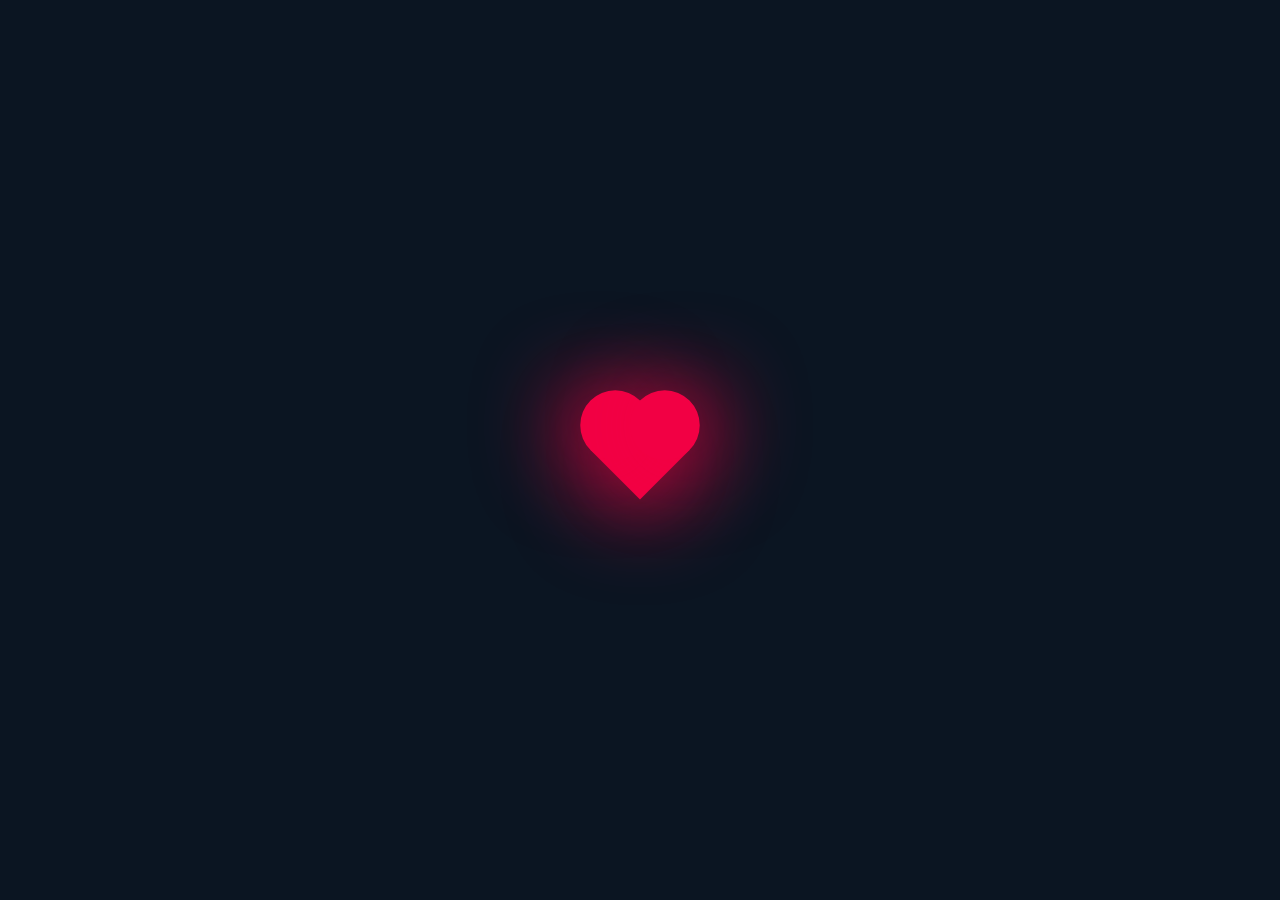
<file: heart pulse code/index.html>
<!DOCTYPE html>
<html>
    <head>
        <title>CSS Heart Shape</title>
        <link rel="stylesheet" type="text/css" href="style.css">
    </head>
    <body>

        <div class="heart"></div>

    </body>
</html>
</file>
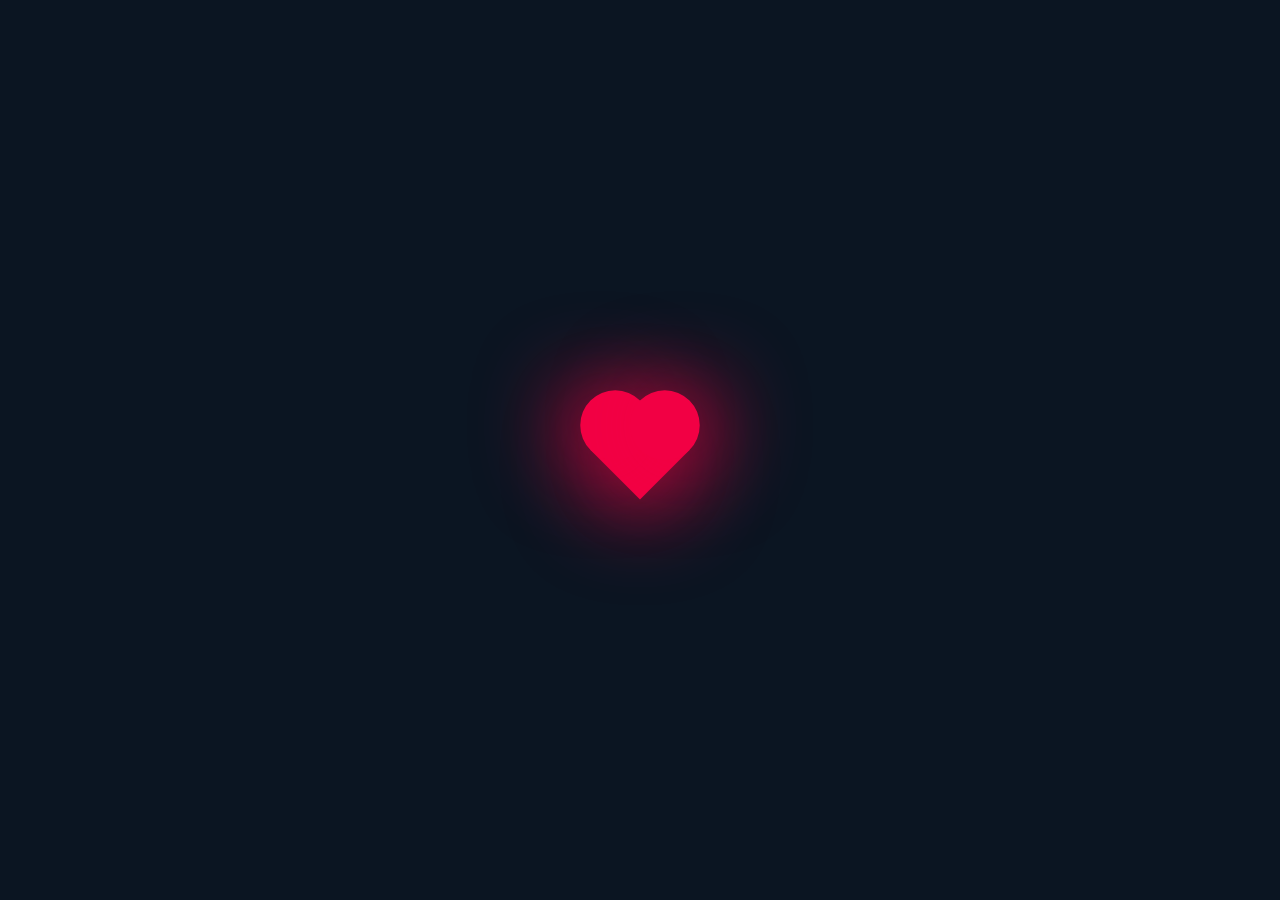
<file: heart pulse code/heartpulse.html>
<!DOCTYPE html>
<html>
    <head>
        <title>CSS Heart Shape</title>
        <link rel="stylesheet" type="text/css" href="style.css">
    </head>
    <body>

        <div class="heart"></div>

    </body>
</html>
</file>
<file: heart pulse code/style.css>
body{
    margin: 0;
    padding: 0;
    min-height: 100vh;
    display: flex;
    align-items: center;
    justify-content: center;
    background: #0b1522;
}

.heart {
    height: 70px;
    width: 70px;
    background: #f20044;
    position: relative;
    transform: rotate(-45deg);
    box-shadow: -10px 10px 90px  #f20044;
    animation: heart 0.6s linear infinite;
}
@keyframes heart{
    0%{
        transform: rotate(-45deg) scale(1.07);
    }
    80%{
        transform: rotate(-45deg) scale(1.0);
    }
    100%{
        transform: rotate(-45deg) scale(0.8);
    }
}
.heart:before{
    content: '';
    position: absolute;
    height: 70px;
    width: 70px;
    background: #f20044;
    top: -50%;
    border-radius: 50px;
    box-shadow: -10px -10px 90px  #f20044;
}

.heart:after{
    content: '';
    position: absolute;
    height: 70px;
    width: 70px;
    background: #f20044;
    right: -50%;
    border-radius: 50px;
    box-shadow: 10px 10px 90px  #f20044;
}
</file>
